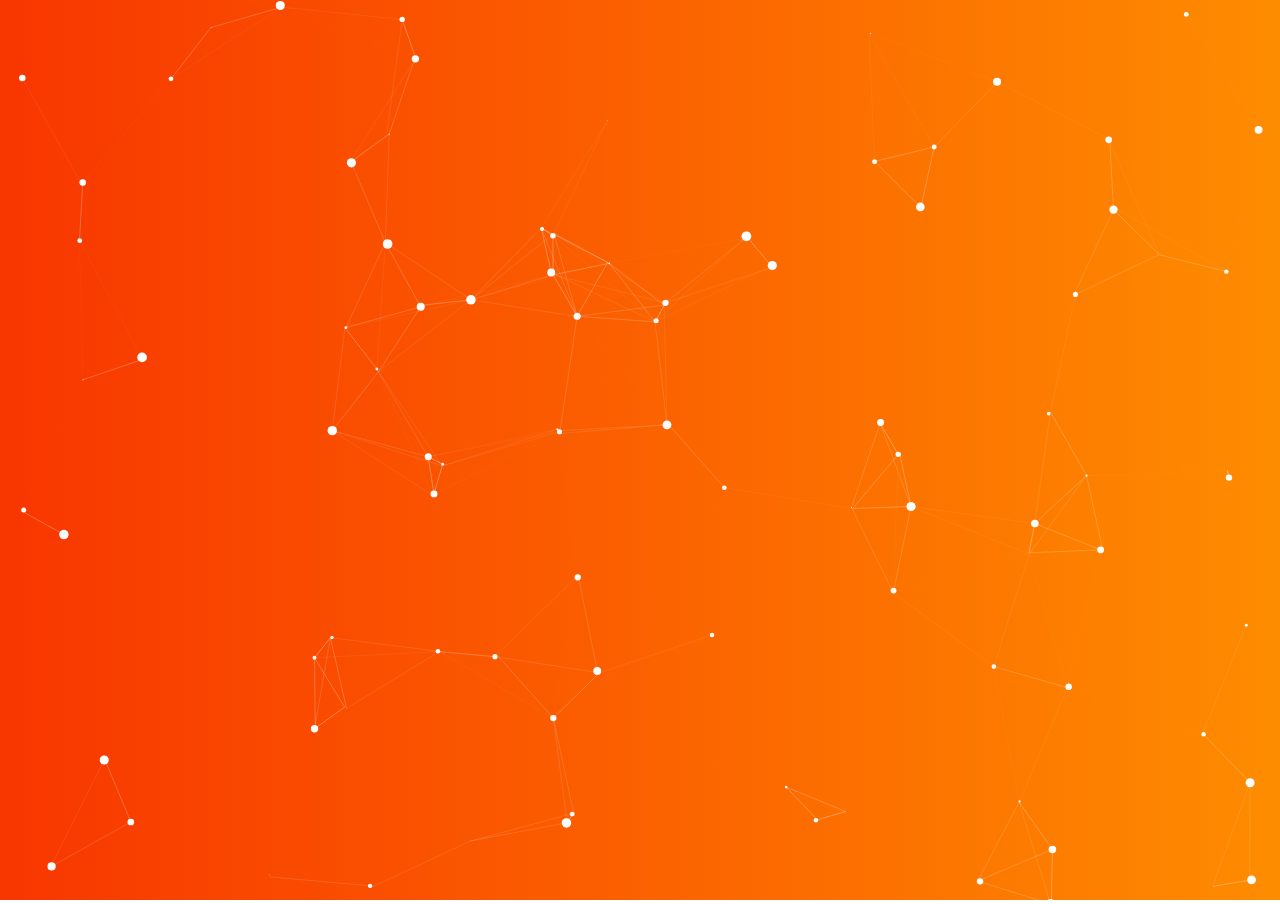
<file: dest/index.html>
<!DOCTYPE html>
<html lang="ja">

<head>
    <meta charset="UTF-8">
    <meta name="viewport" content="width=device-width, initial-scale=1.0">
    <link rel="stylesheet" href="./assets/css/style.css">
    <link rel="stylesheet" href="./assets/css/destyle.css">
    <title>PaticleLine</title>
</head>

<body>
    <div id="canvas"></div>
    <script src="./assets/library/particles.js"></script>
    <script src="./assets/js/main.min.js"></script>
</body>

</html>
</file>
<file: dest/assets/css/style.css>
#canvas {
  width: 100%;
  height: 100%;
  position: absolute;
  top: 0;
  left: 0;
  background: #fe8c00;
  /* fallback for old browsers */
  /* Chrome 10-25, Safari 5.1-6 */
  background: -webkit-gradient(linear, left top, right top, from(#f83600), to(#fe8c00));
  background: linear-gradient(to right, #f83600, #fe8c00);
  /* W3C, IE 10+/ Edge, Firefox 16+, Chrome 26+, Opera 12+, Safari 7+ */ }
</file>
<file: dest/assets/css/destyle.css>
/*! destyle.css v1.0.13 | MIT License | https://github.com/nicolas-cusan/destyle.css */

/* Reset box-model
   ========================================================================== */

   * {
    box-sizing: border-box;
  }
  
  ::before,
  ::after {
    box-sizing: inherit;
  }
  
  /* Document
     ========================================================================== */
  
  /**
   * 1. Correct the line height in all browsers.
   * 2. Prevent adjustments of font size after orientation changes in iOS.
   * 3. Remove gray overlay on links for iOS.
   */
  
  html {
    line-height: 1.15; /* 1 */
    -webkit-text-size-adjust: 100%; /* 2 */
    -webkit-tap-highlight-color: transparent; /* 3*/
  }
  
  /* Sections
     ========================================================================== */
  
  /**
   * Remove the margin in all browsers.
   */
  
  body {
    margin: 0;
  }
  
  /**
   * Render the `main` element consistently in IE.
   */
  
  main {
    display: block;
  }
  
  /* Vertical rhythm
     ========================================================================== */
  
  p,
  table,
  blockquote,
  address,
  pre,
  iframe,
  form,
  figure,
  dl {
    margin: 0;
  }
  
  /* Headings
     ========================================================================== */
  
  h1,
  h2,
  h3,
  h4,
  h5,
  h6 {
    font-size: inherit;
    line-height: inherit;
    font-weight: inherit;
    margin: 0;
  }
  
  /* Lists (enumeration)
     ========================================================================== */
  
  ul,
  ol {
    margin: 0;
    padding: 0;
    list-style: none;
  }
  
  /* Lists (definition)
     ========================================================================== */
  
  dt {
    font-weight: bold;
  }
  
  dd {
    margin-left: 0;
  }
  
  /* Grouping content
     ========================================================================== */
  
  /**
   * 1. Add the correct box sizing in Firefox.
   * 2. Show the overflow in Edge and IE.
   */
  
  hr {
    box-sizing: content-box; /* 1 */
    height: 0; /* 1 */
    overflow: visible; /* 2 */
    border: 0;
    border-top: 1px solid;
    margin: 0;
    clear: both;
    color: inherit;
  }
  
  /**
   * 1. Correct the inheritance and scaling of font size in all browsers.
   * 2. Correct the odd `em` font sizing in all browsers.
   */
  
  pre {
    font-family: monospace, monospace; /* 1 */
    font-size: inherit; /* 2 */
  }
  
  address {
    font-style: inherit;
  }
  
  /* Text-level semantics
     ========================================================================== */
  
  /**
   * Remove the gray background on active links in IE 10.
   */
  
  a {
    background-color: transparent;
    text-decoration: none;
    color: inherit;
  }
  
  /**
   * 1. Remove the bottom border in Chrome 57-
   * 2. Add the correct text decoration in Chrome, Edge, IE, Opera, and Safari.
   */
  
  abbr[title] {
    border-bottom: none; /* 1 */
    text-decoration: underline; /* 2 */
    text-decoration: underline dotted; /* 2 */
  }
  
  /**
   * Add the correct font weight in Chrome, Edge, and Safari.
   */
  
  b,
  strong {
    font-weight: bolder;
  }
  
  /**
   * 1. Correct the inheritance and scaling of font size in all browsers.
   * 2. Correct the odd `em` font sizing in all browsers.
   */
  
  code,
  kbd,
  samp {
    font-family: monospace, monospace; /* 1 */
    font-size: inherit; /* 2 */
  }
  
  /**
   * Add the correct font size in all browsers.
   */
  
  small {
    font-size: 80%;
  }
  
  /**
   * Prevent `sub` and `sup` elements from affecting the line height in
   * all browsers.
   */
  
  sub,
  sup {
    font-size: 75%;
    line-height: 0;
    position: relative;
    vertical-align: baseline;
  }
  
  sub {
    bottom: -0.25em;
  }
  
  sup {
    top: -0.5em;
  }
  
  /* Embedded content
     ========================================================================== */
  
  /**
   * Remove the border on images inside links in IE 10.
   */
  
  img {
    border-style: none;
    vertical-align: bottom;
  }
  
  embed,
  object,
  iframe {
    border: 0;
    vertical-align: bottom;
  }
  
  /* Forms
     ========================================================================== */
  
  /**
   * Reset form fields to make them styleable
   * 1. Reset radio and checkbox to preserve their look in iOS.
   */
  
  button,
  input,
  optgroup,
  select,
  textarea {
    -webkit-appearance: none;
    appearance: none;
    vertical-align: middle;
    color: inherit;
    font: inherit;
    border: 0;
    background: transparent;
    padding: 0;
    margin: 0;
    outline: 0;
    border-radius: 0;
    text-align: inherit;
  }
  
  [type="checkbox"] {
    /* 1 */
    -webkit-appearance: checkbox;
    appearance: checkbox;
  }
  
  [type="radio"] {
    /* 1 */
    -webkit-appearance: radio;
    appearance: radio;
  }
  
  /**
   * Show the overflow in IE.
   * 1. Show the overflow in Edge.
   */
  
  button,
  input {
    /* 1 */
    overflow: visible;
  }
  
  /**
   * Remove the inheritance of text transform in Edge, Firefox, and IE.
   * 1. Remove the inheritance of text transform in Firefox.
   */
  
  button,
  select {
    /* 1 */
    text-transform: none;
  }
  
  /**
   * Correct the inability to style clickable types in iOS and Safari.
   */
  
  button,
  [type="button"],
  [type="reset"],
  [type="submit"] {
    cursor: pointer;
    -webkit-appearance: none;
    appearance: none;
  }
  
  button[disabled],
  [type="button"][disabled],
  [type="reset"][disabled],
  [type="submit"][disabled] {
    cursor: default;
  }
  
  /**
   * Remove the inner border and padding in Firefox.
   */
  
  button::-moz-focus-inner,
  [type="button"]::-moz-focus-inner,
  [type="reset"]::-moz-focus-inner,
  [type="submit"]::-moz-focus-inner {
    border-style: none;
    padding: 0;
  }
  
  /**
   * Restore the focus styles unset by the previous rule.
   */
  
  button:-moz-focusring,
  [type="button"]:-moz-focusring,
  [type="reset"]:-moz-focusring,
  [type="submit"]:-moz-focusring {
    outline: 1px dotted ButtonText;
  }
  
  /**
   * Remove padding
   */
  
  option {
    padding: 0;
  }
  
  /**
   * Reset to invisible
   */
  
  fieldset {
    margin: 0;
    padding: 0;
    border: 0;
    min-width: 0;
  }
  
  /**
   * 1. Correct the text wrapping in Edge and IE.
   * 2. Correct the color inheritance from `fieldset` elements in IE.
   * 3. Remove the padding so developers are not caught out when they zero out
   *    `fieldset` elements in all browsers.
   */
  
  legend {
    color: inherit; /* 2 */
    display: table; /* 1 */
    max-width: 100%; /* 1 */
    padding: 0; /* 3 */
    white-space: normal; /* 1 */
  }
  
  /**
   * Add the correct vertical alignment in Chrome, Firefox, and Opera.
   */
  
  progress {
    vertical-align: baseline;
  }
  
  /**
   * Remove the default vertical scrollbar in IE 10+.
   */
  
  textarea {
    overflow: auto;
  }
  
  /**
   * 1. Remove the padding in IE 10.
   */
  
  [type="checkbox"],
  [type="radio"] {
    padding: 0; /* 1 */
  }
  
  /**
   * Correct the cursor style of increment and decrement buttons in Chrome.
   */
  
  [type="number"]::-webkit-inner-spin-button,
  [type="number"]::-webkit-outer-spin-button {
    height: auto;
  }
  
  /**
   * 1. Correct the outline style in Safari.
   */
  
  [type="search"] {
    outline-offset: -2px; /* 1 */
  }
  
  /**
   * Remove the inner padding in Chrome and Safari on macOS.
   */
  
  [type="search"]::-webkit-search-decoration {
    -webkit-appearance: none;
  }
  
  /**
   * 1. Correct the inability to style clickable types in iOS and Safari.
   * 2. Change font properties to `inherit` in Safari.
   */
  
  ::-webkit-file-upload-button {
    -webkit-appearance: button; /* 1 */
    font: inherit; /* 2 */
  }
  
  /**
   * Clickable labels
   */
  
  label[for] {
    cursor: pointer;
  }
  
  /* Interactive
     ========================================================================== */
  
  /*
   * Add the correct display in Edge, IE 10+, and Firefox.
   */
  
  details {
    display: block;
  }
  
  /*
   * Add the correct display in all browsers.
   */
  
  summary {
    display: list-item;
  }
  
  /* Table
     ========================================================================== */
  
  table {
    border-collapse: collapse;
    border-spacing: 0;
  }
  
  caption {
    text-align: left;
  }
  
  td,
  th {
    vertical-align: top;
    padding: 0;
  }
  
  th {
    text-align: left;
    font-weight: bold;
  }
  
  /* Misc
     ========================================================================== */
  
  /**
   * Add the correct display in IE 10+.
   */
  
  template {
    display: none;
  }
  
  /**
   * Add the correct display in IE 10.
   */
  
  [hidden] {
    display: none;
  }
</file>
